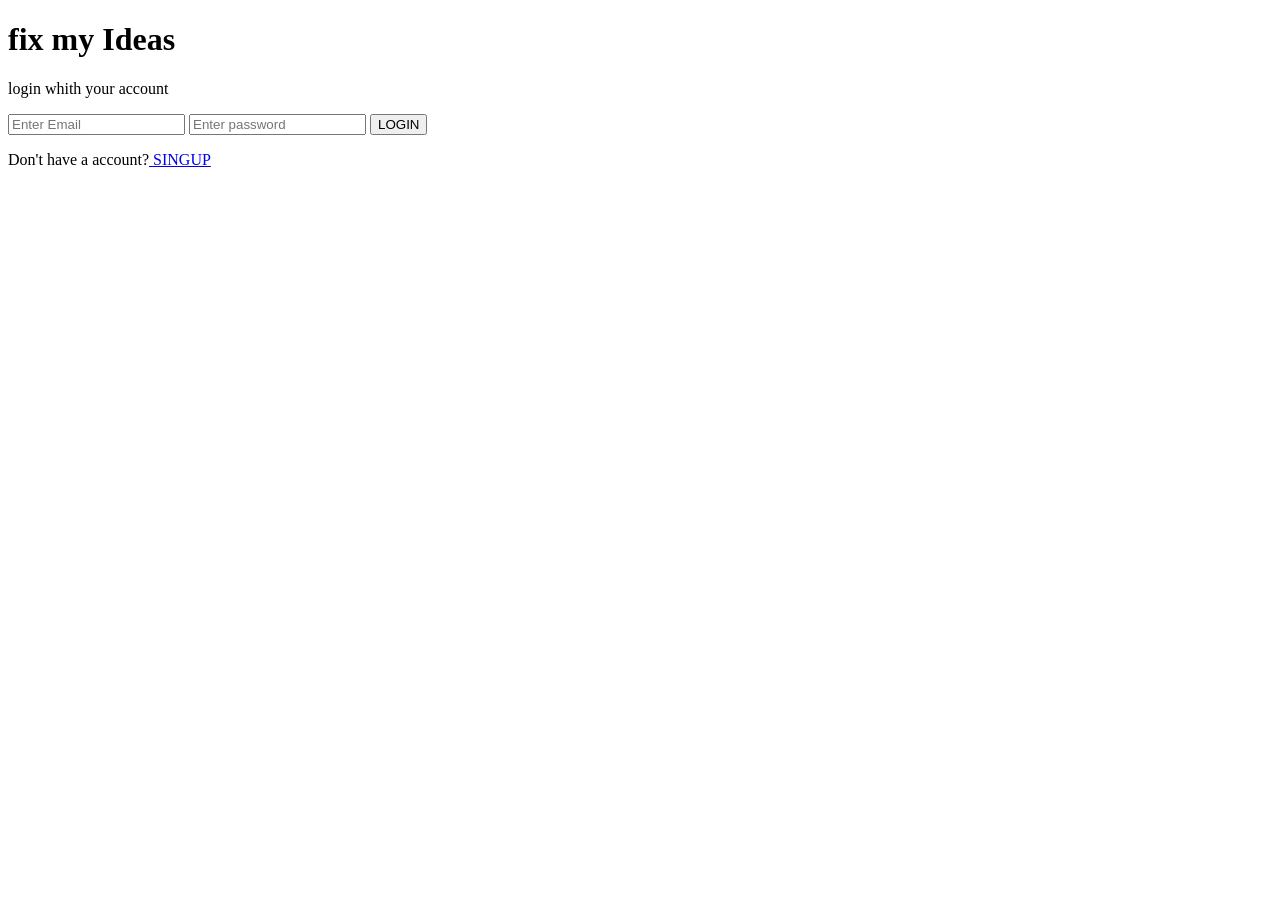
<file: login.html>
<!DOCTYPE html>
<html lang="en"><head>
    <meta charset="UTF-8">
    <meta name="viewport" content="width=device-width, initial-scale=1.0">
    <title>Login-Fix My Ideas</title>
</head>
<body>
    <div class="login-box"> 
<h1>fix my Ideas</h1><p>
login whith your account</p>
<form>
    <input type="email" id="Email" placeholder="Enter Email" required="">
    <input type="password" id="Password" placeholder="Enter password" required="">
<button>LOGIN</button>
</form>
<div> <p>Don't have a account?<a href="signup.html"> SINGUP</a>
</p>
</div>
</div>
    

</body></html>
</file>
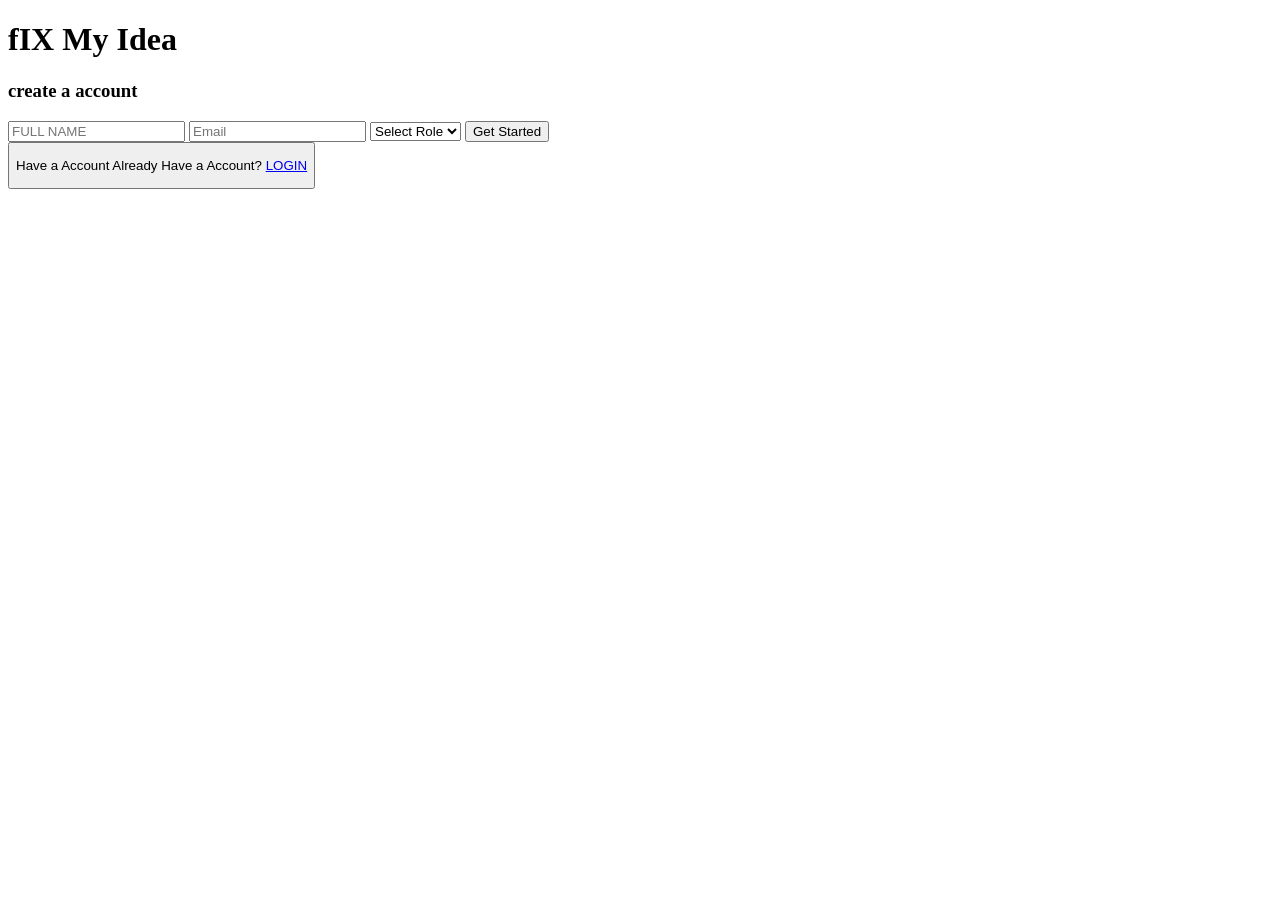
<file: signup.html>
<!DOCTYPE html>
<html lang="en"><head>
    <meta charset="UTF-8">
    <meta name="viewport" content="width=device-width, initial-scale=1.0">
    <title>signup-Fix MyIdea</title>
</head>
<body>
    <div class="signup-container">
<h1>fIX My Idea</h1>
<h3>create a account</h3>
<input type="text" placeholder="FULL NAME">
<input type="email" placeholder="Email" <input="" <="" div="">
<select> <div class="button">
    <option>Select Role</option>
    <option>Client</option>
    <option>Editor</option>
</div></select>
<button>Get Started
</button>
<div>
<button> <p>Have a Account
    Already Have a Account? <a href="login.html">LOGIN</a></p>
</button>
</div>

</div></body></html>
</file>
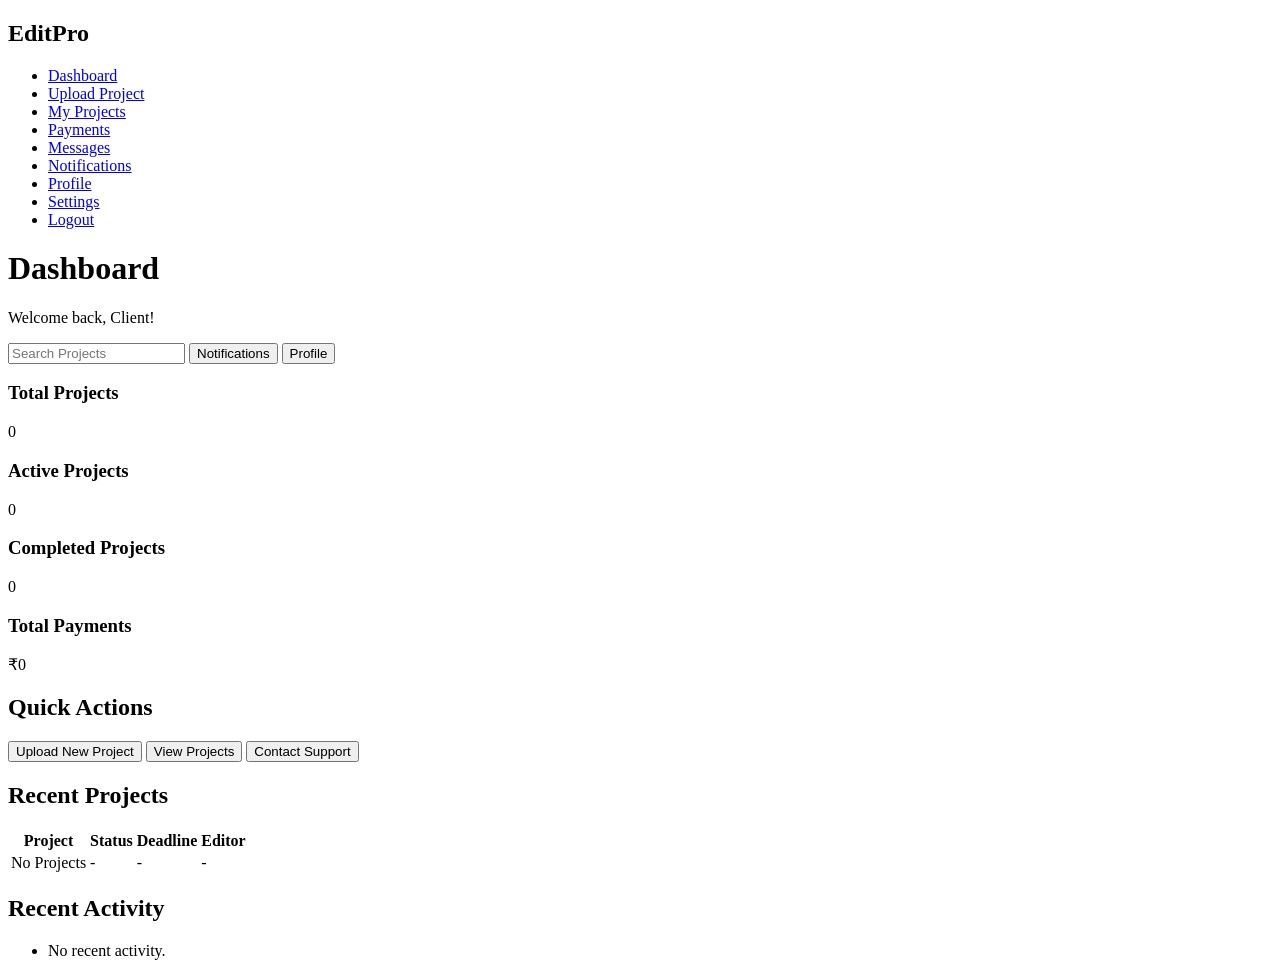
<file: client/dashboard.html>
<!DOCTYPE html>
<html lang="en"><head>
    <meta charset="UTF-8">
    <meta name="viewport" content="width=device-width, initial-scale=1.0">
    <title>Client Dashboard | EditPro</title>
</head>

<body>

    <!-- Sidebar -->
    <aside>

        <div>
            <h2>EditPro</h2>
        </div>

        <nav>
            <ul>
                <li><a href="#">Dashboard</a></li>
                <li><a href="upload-project.html">Upload Project</a></li>
                <li><a href="my-projects.html">My Projects</a></li>
                <li><a href="#">Payments</a></li>
                <li><a href="#">Messages</a></li>
                <li><a href="#">Notifications</a></li>
                <li><a href="#">Profile</a></li>
                <li><a href="#">Settings</a></li>
                <li><a href="../login.html">Logout</a></li>
            </ul>
        </nav>

    </aside>

    <!-- Main Content -->
    <main>

        <!-- Top Header -->
        <header>

            <div>
                <h1>Dashboard</h1>
                <p>Welcome back, Client!</p>
            </div>

            <div>
                <input type="search" placeholder="Search Projects">
                <button>Notifications</button>
                <button>Profile</button>
            </div>

        </header>

        <!-- Statistics -->
        <section>

            <article>
                <h3>Total Projects</h3>
                <p>0</p>
            </article>

            <article>
                <h3>Active Projects</h3>
                <p>0</p>
            </article>

            <article>
                <h3>Completed Projects</h3>
                <p>0</p>
            </article>

            <article>
                <h3>Total Payments</h3>
                <p>₹0</p>
            </article>

        </section>

        <!-- Quick Actions -->
        <section>

            <h2>Quick Actions</h2>

            <button>Upload New Project</button>
            <button>View Projects</button>
            <button>Contact Support</button>

        </section>

        <!-- Recent Projects -->
        <section>

            <h2>Recent Projects</h2>

            <table>

                <thead>
                    <tr>
                        <th>Project</th>
                        <th>Status</th>
                        <th>Deadline</th>
                        <th>Editor</th>
                    </tr>
                </thead>

                <tbody>
                    <tr>
                        <td>No Projects</td>
                        <td>-</td>
                        <td>-</td>
                        <td>-</td>
                    </tr>
                </tbody>

            </table>

        </section>

        <!-- Activity -->
        <section>

            <h2>Recent Activity</h2>

            <ul>
                <li>No recent activity.</li>
            </ul>

        </section>

    </main>


</body></html>
</file>
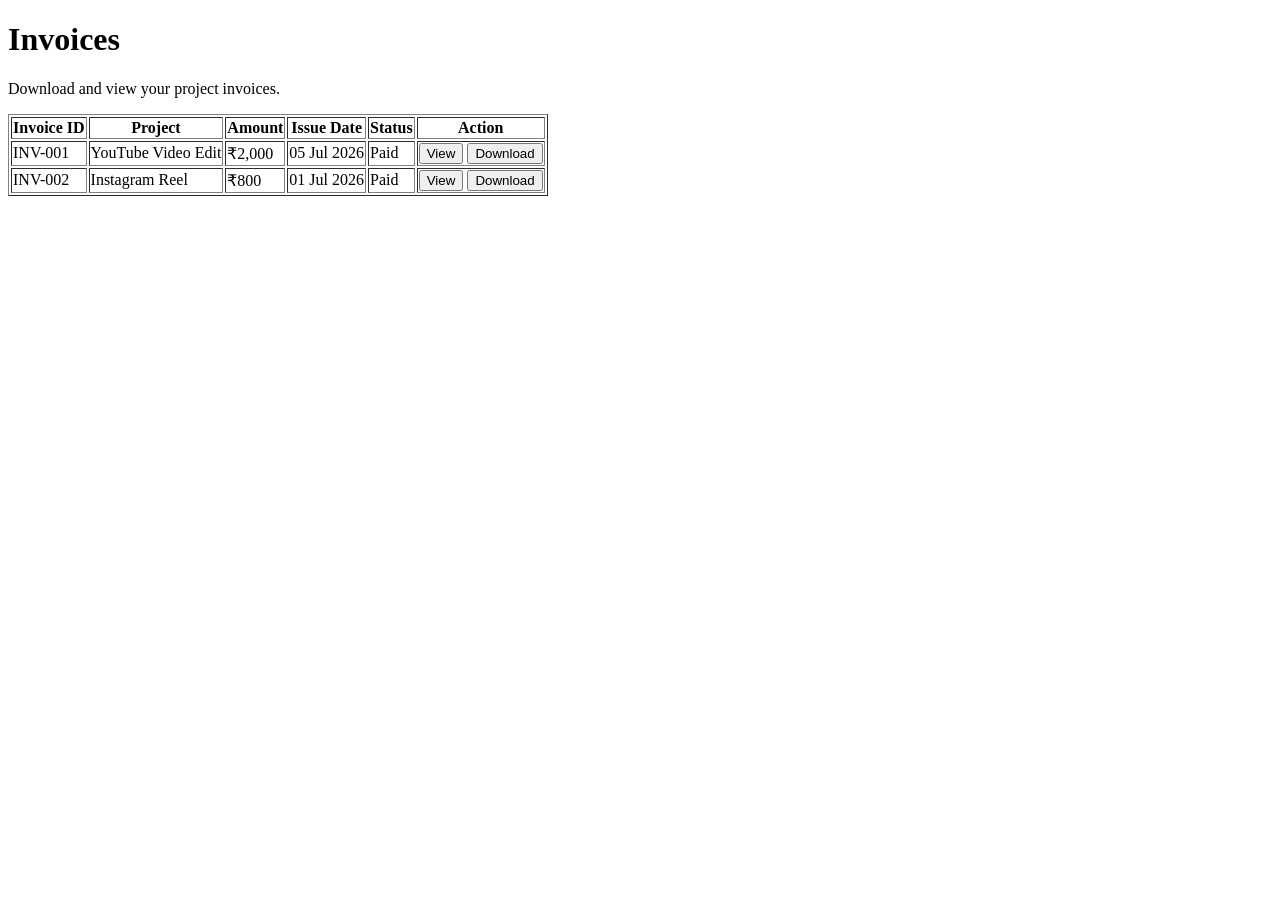
<file: client/invoices.html>
<!DOCTYPE html>
<html lang="en"><head>
    <meta charset="UTF-8">
    <meta name="viewport" content="width=device-width, initial-scale=1.0">
    <title>Invoices | EditPro</title>
</head>
<body>

<header>
    <h1>Invoices</h1>
    <p>Download and view your project invoices.</p>
</header>

<main>

    <section>

        <table border="1">

            <thead>
                <tr>
                    <th>Invoice ID</th>
                    <th>Project</th>
                    <th>Amount</th>
                    <th>Issue Date</th>
                    <th>Status</th>
                    <th>Action</th>
                </tr>
            </thead>

            <tbody>

                <tr>
                    <td>INV-001</td>
                    <td>YouTube Video Edit</td>
                    <td>₹2,000</td>
                    <td>05 Jul 2026</td>
                    <td>Paid</td>
                    <td>
                        <button>View</button>
                        <button>Download</button>
                    </td>
                </tr>

                <tr>
                    <td>INV-002</td>
                    <td>Instagram Reel</td>
                    <td>₹800</td>
                    <td>01 Jul 2026</td>
                    <td>Paid</td>
                    <td>
                        <button>View</button>
                        <button>Download</button>
                    </td>
                </tr>

            </tbody>

        </table>

    </section>

</main>


</body></html>
</file>
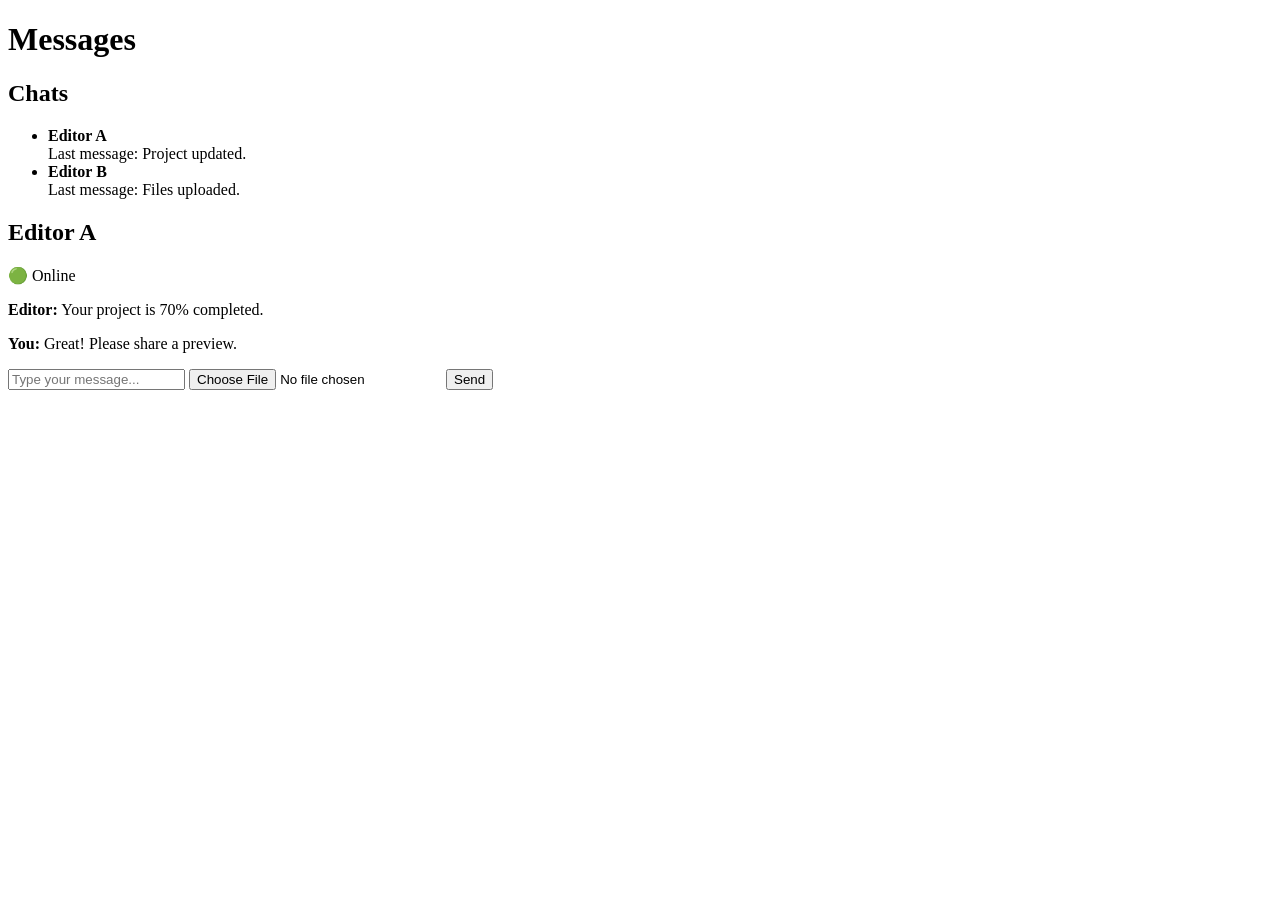
<file: client/messages.html>
<!DOCTYPE html>
<html lang="en"><head>
    <meta charset="UTF-8">
    <meta name="viewport" content="width=device-width, initial-scale=1.0">
    <title>Messages | EditPro</title>
</head>
<body>

<header>
    <h1>Messages</h1>
</header>

<main>

    <!-- Chat List -->
    <aside>

        <h2>Chats</h2>

        <ul>
            <li>
                <strong>Editor A</strong><br>
                Last message: Project updated.
            </li>

            <li>
                <strong>Editor B</strong><br>
                Last message: Files uploaded.
            </li>
        </ul>

    </aside>

    <!-- Chat Window -->
    <section>

        <header>
            <h2>Editor A</h2>
            <p>🟢 Online</p>
        </header>

        <section>

            <article>
                <p><strong>Editor:</strong> Your project is 70% completed.</p>
            </article>

            <article>
                <p><strong>You:</strong> Great! Please share a preview.</p>
            </article>

        </section>

        <!-- Message Input -->
        <footer>

            <input type="text" placeholder="Type your message...">

            <input type="file">

            <button>Send</button>

        </footer>

    </section>

</main>


</body></html>
</file>
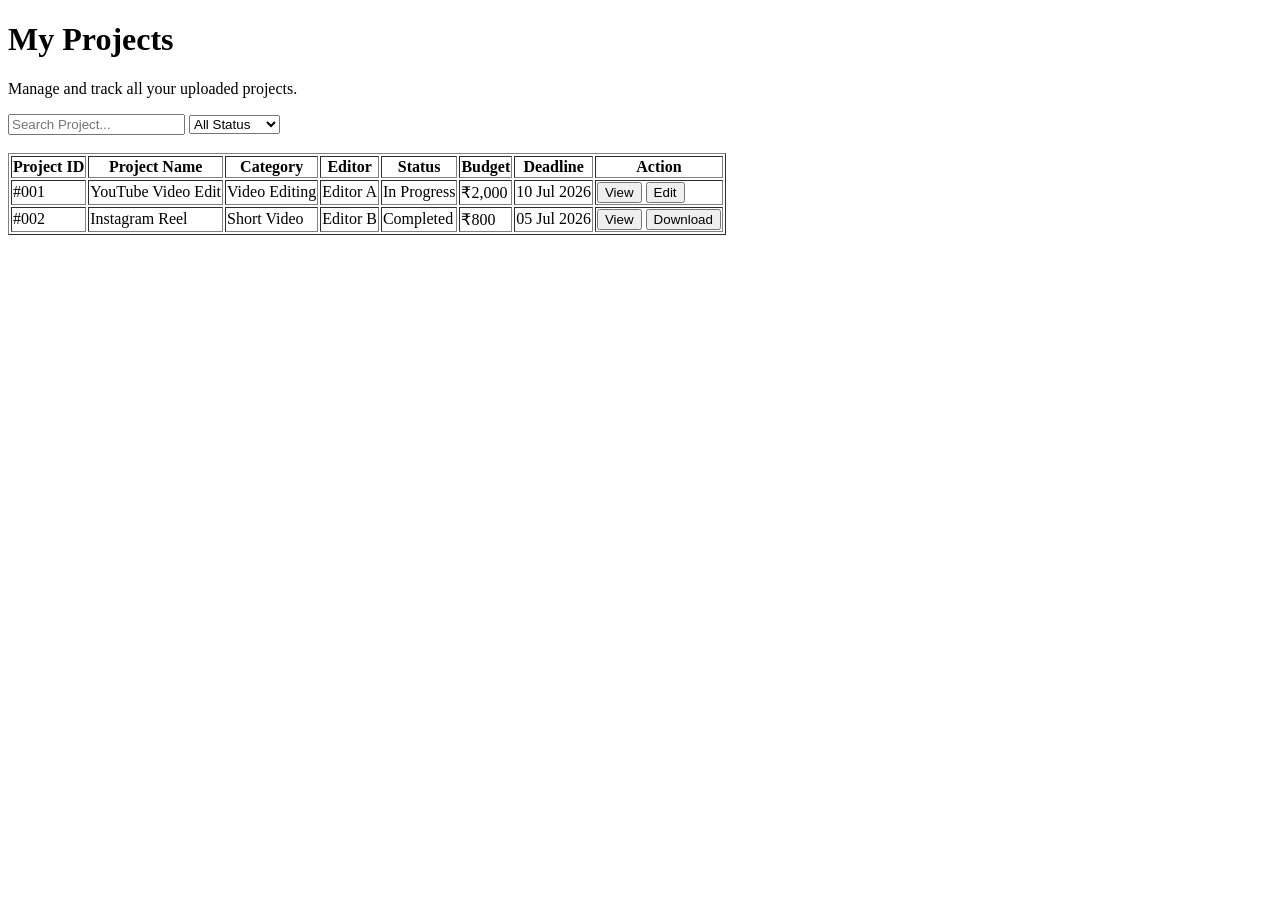
<file: client/my-project.html>
<!DOCTYPE html>
<html lang="en"><head>
    <meta charset="UTF-8">
    <meta name="viewport" content="width=device-width, initial-scale=1.0">
    <title>My Projects | EditPro</title>
</head>
<body>

    <header>
        <h1>My Projects</h1>
        <p>Manage and track all your uploaded projects.</p>
    </header>

    <main>

        <!-- Search -->
        <section>
            <input type="search" placeholder="Search Project...">

            <select>
                <option>All Status</option>
                <option>Pending</option>
                <option>In Progress</option>
                <option>Completed</option>
                <option>Rejected</option>
            </select>
        </section>

        <br>

        <!-- Projects Table -->
        <section>

            <table border="1">

                <thead>
                    <tr>
                        <th>Project ID</th>
                        <th>Project Name</th>
                        <th>Category</th>
                        <th>Editor</th>
                        <th>Status</th>
                        <th>Budget</th>
                        <th>Deadline</th>
                        <th>Action</th>
                    </tr>
                </thead>

                <tbody>

                    <tr>
                        <td>#001</td>
                        <td>YouTube Video Edit</td>
                        <td>Video Editing</td>
                        <td>Editor A</td>
                        <td>In Progress</td>
                        <td>₹2,000</td>
                        <td>10 Jul 2026</td>
                        <td>
                            <button>View</button>
                            <button>Edit</button>
                        </td>
                    </tr>

                    <tr>
                        <td>#002</td>
                        <td>Instagram Reel</td>
                        <td>Short Video</td>
                        <td>Editor B</td>
                        <td>Completed</td>
                        <td>₹800</td>
                        <td>05 Jul 2026</td>
                        <td>
                            <button>View</button>
                            <button>Download</button>
                        </td>
                    </tr>

                </tbody>

            </table>

        </section>

    </main>


</body></html>
</file>
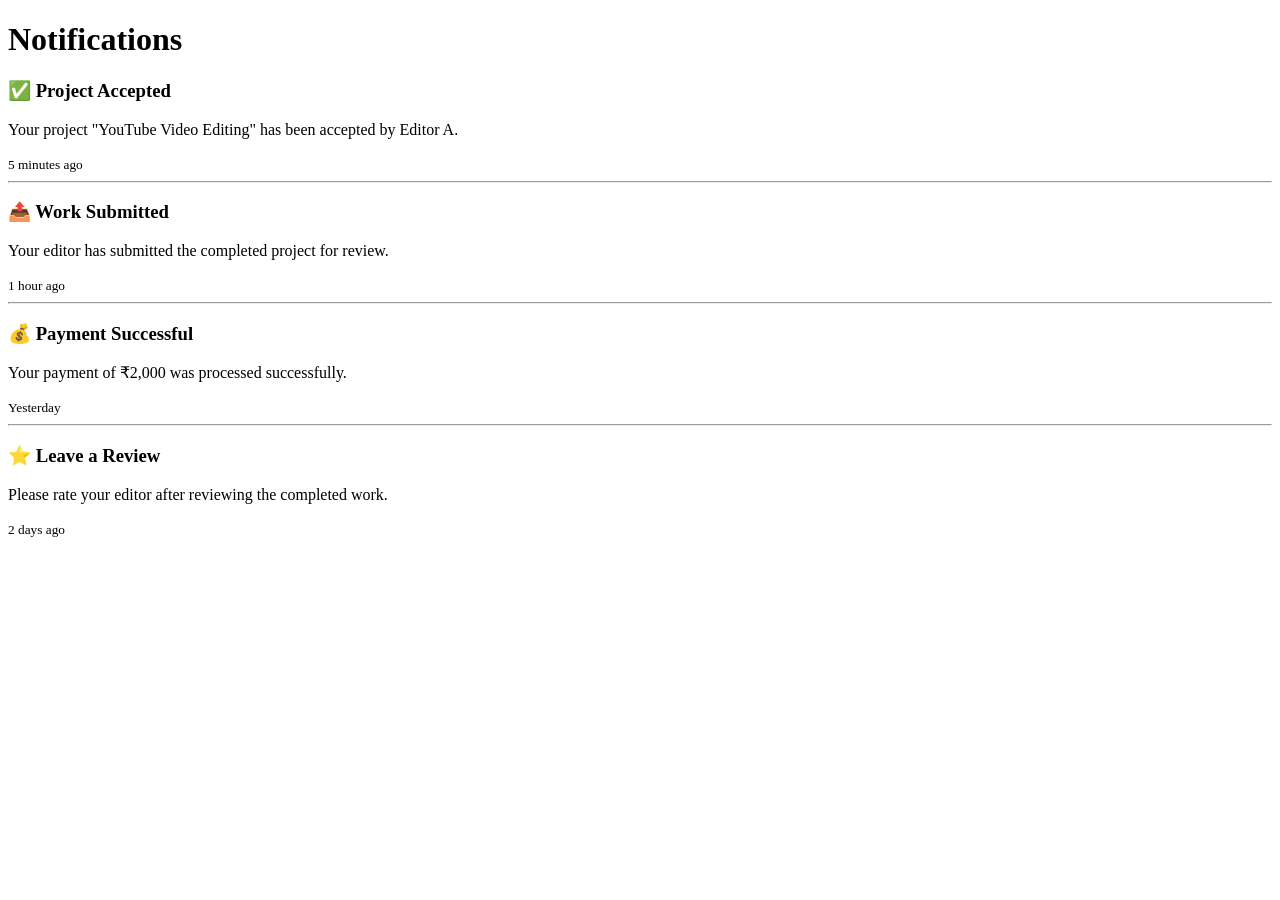
<file: client/notifications.html>
<!DOCTYPE html>
<html lang="en"><head>
    <meta charset="UTF-8">
    <meta name="viewport" content="width=device-width, initial-scale=1.0">
    <title>Notifications | EditPro</title>
</head>
<body>

<header>
    <h1>Notifications</h1>
</header>

<main>

    <section>

        <article>
            <h3>✅ Project Accepted</h3>
            <p>Your project "YouTube Video Editing" has been accepted by Editor A.</p>
            <small>5 minutes ago</small>
        </article>

        <hr>

        <article>
            <h3>📤 Work Submitted</h3>
            <p>Your editor has submitted the completed project for review.</p>
            <small>1 hour ago</small>
        </article>

        <hr>

        <article>
            <h3>💰 Payment Successful</h3>
            <p>Your payment of ₹2,000 was processed successfully.</p>
            <small>Yesterday</small>
        </article>

        <hr>

        <article>
            <h3>⭐ Leave a Review</h3>
            <p>Please rate your editor after reviewing the completed work.</p>
            <small>2 days ago</small>
        </article>

    </section>

</main>


</body></html>
</file>
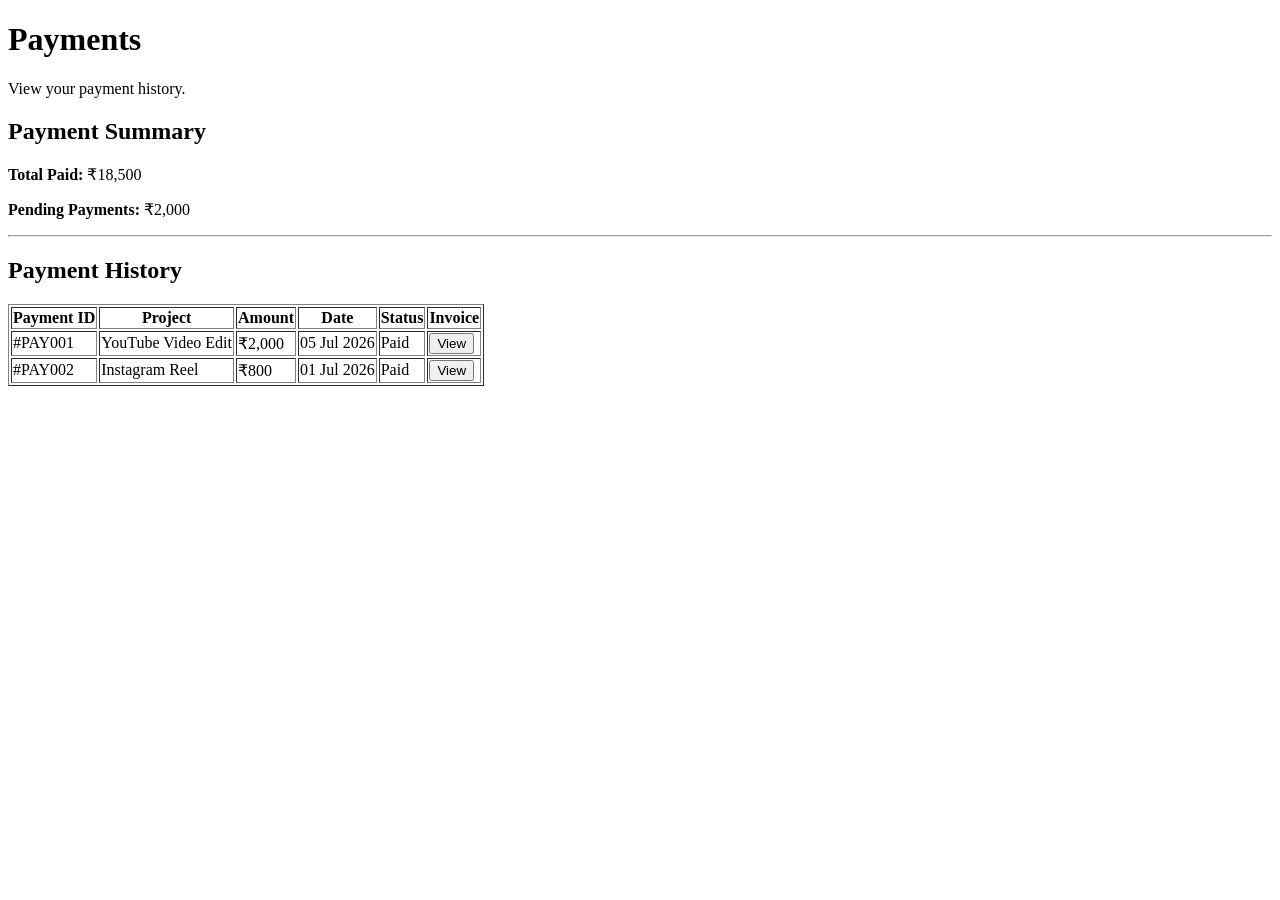
<file: client/payments.html>
<!DOCTYPE html>
<html lang="en"><head>
    <meta charset="UTF-8">
    <meta name="viewport" content="width=device-width, initial-scale=1.0">
    <title>Payments | EditPro</title>
</head>
<body>

<header>
    <h1>Payments</h1>
    <p>View your payment history.</p>
</header>

<main>

    <!-- Payment Summary -->
    <section>

        <h2>Payment Summary</h2>

        <p><strong>Total Paid:</strong> ₹18,500</p>
        <p><strong>Pending Payments:</strong> ₹2,000</p>

    </section>

    <hr>

    <!-- Payment History -->
    <section>

        <h2>Payment History</h2>

        <table border="1">

            <thead>
                <tr>
                    <th>Payment ID</th>
                    <th>Project</th>
                    <th>Amount</th>
                    <th>Date</th>
                    <th>Status</th>
                    <th>Invoice</th>
                </tr>
            </thead>

            <tbody>

                <tr>
                    <td>#PAY001</td>
                    <td>YouTube Video Edit</td>
                    <td>₹2,000</td>
                    <td>05 Jul 2026</td>
                    <td>Paid</td>
                    <td><button>View</button></td>
                </tr>

                <tr>
                    <td>#PAY002</td>
                    <td>Instagram Reel</td>
                    <td>₹800</td>
                    <td>01 Jul 2026</td>
                    <td>Paid</td>
                    <td><button>View</button></td>
                </tr>

            </tbody>

        </table>

    </section>

</main>


</body></html>
</file>
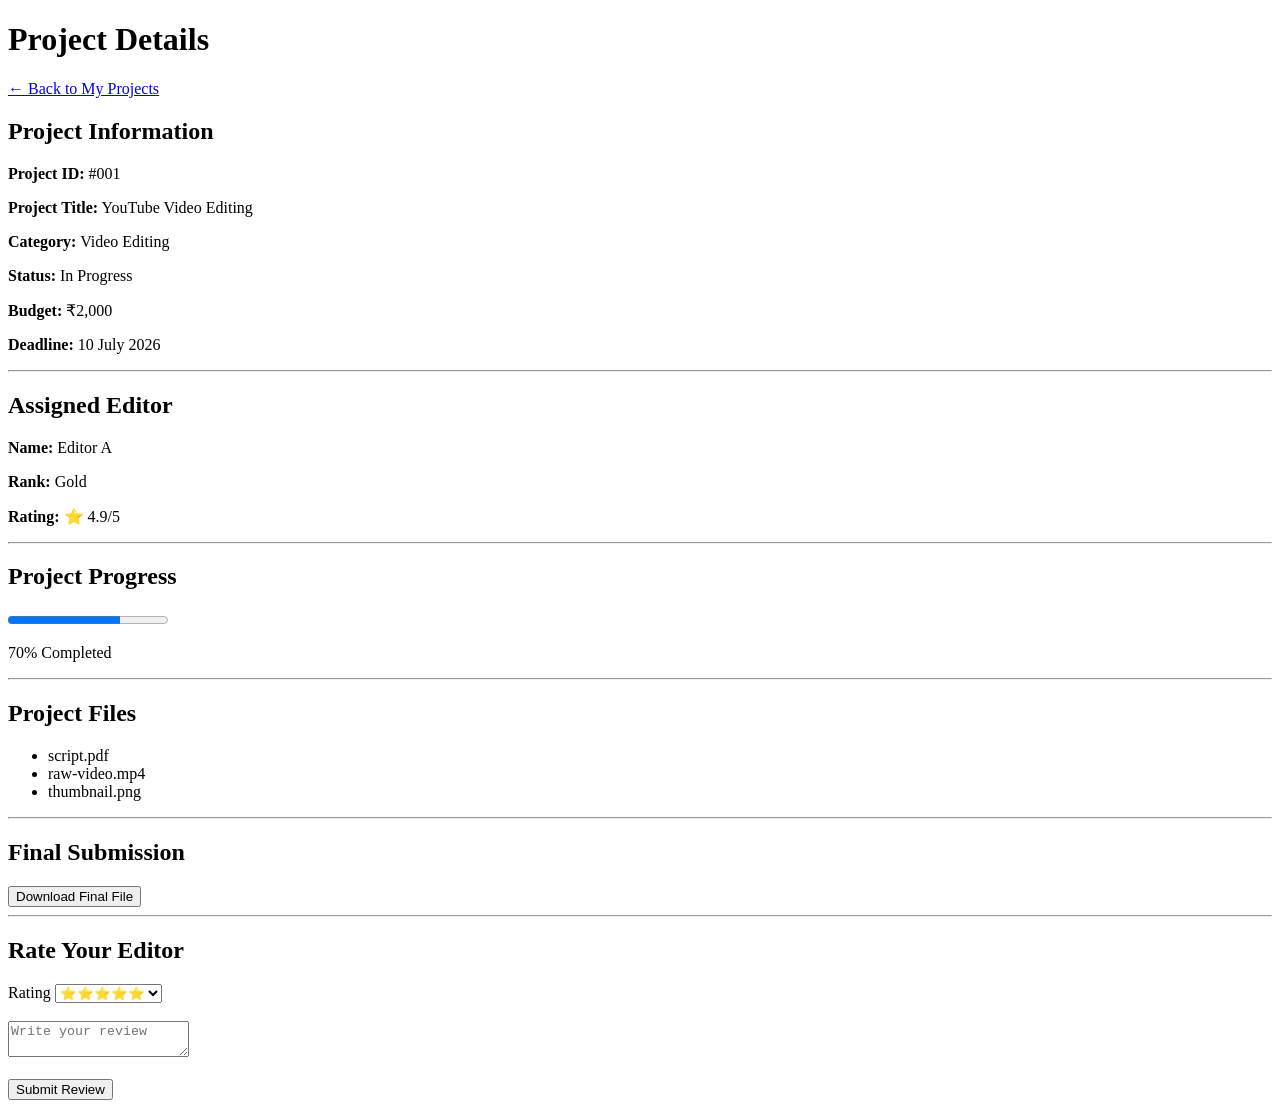
<file: client/project-details.html>
<!DOCTYPE html>
<html lang="en"><head>
    <meta charset="UTF-8">
    <meta name="viewport" content="width=device-width, initial-scale=1.0">
    <title>Project Details | EditPro</title>
</head>
<body>

<header>
    <h1>Project Details</h1>
    <a href="my-projects.html">← Back to My Projects</a>
</header>

<main>

    <!-- Project Information -->
    <section>

        <h2>Project Information</h2>

        <p><strong>Project ID:</strong> #001</p>
        <p><strong>Project Title:</strong> YouTube Video Editing</p>
        <p><strong>Category:</strong> Video Editing</p>
        <p><strong>Status:</strong> In Progress</p>
        <p><strong>Budget:</strong> ₹2,000</p>
        <p><strong>Deadline:</strong> 10 July 2026</p>

    </section>

    <hr>

    <!-- Assigned Editor -->
    <section>

        <h2>Assigned Editor</h2>

        <p><strong>Name:</strong> Editor A</p>
        <p><strong>Rank:</strong> Gold</p>
        <p><strong>Rating:</strong> ⭐ 4.9/5</p>

    </section>

    <hr>

    <!-- Progress -->
    <section>

        <h2>Project Progress</h2>

        <progress value="70" max="100"></progress>

        <p>70% Completed</p>

    </section>

    <hr>

    <!-- Uploaded Files -->
    <section>

        <h2>Project Files</h2>

        <ul>
            <li>script.pdf</li>
            <li>raw-video.mp4</li>
            <li>thumbnail.png</li>
        </ul>

    </section>

    <hr>

    <!-- Final Submission -->
    <section>

        <h2>Final Submission</h2>

        <button>Download Final File</button>

    </section>

    <hr>

    <!-- Review -->
    <section>

        <h2>Rate Your Editor</h2>

        <label>Rating</label>

        <select>
            <option>⭐⭐⭐⭐⭐</option>
            <option>⭐⭐⭐⭐</option>
            <option>⭐⭐⭐</option>
            <option>⭐⭐</option>
            <option>⭐</option>
        </select>

        <br><br>

        <textarea placeholder="Write your review"></textarea>

        <br><br>

        <button>Submit Review</button>

    </section>

</main>


</body></html>
</file>
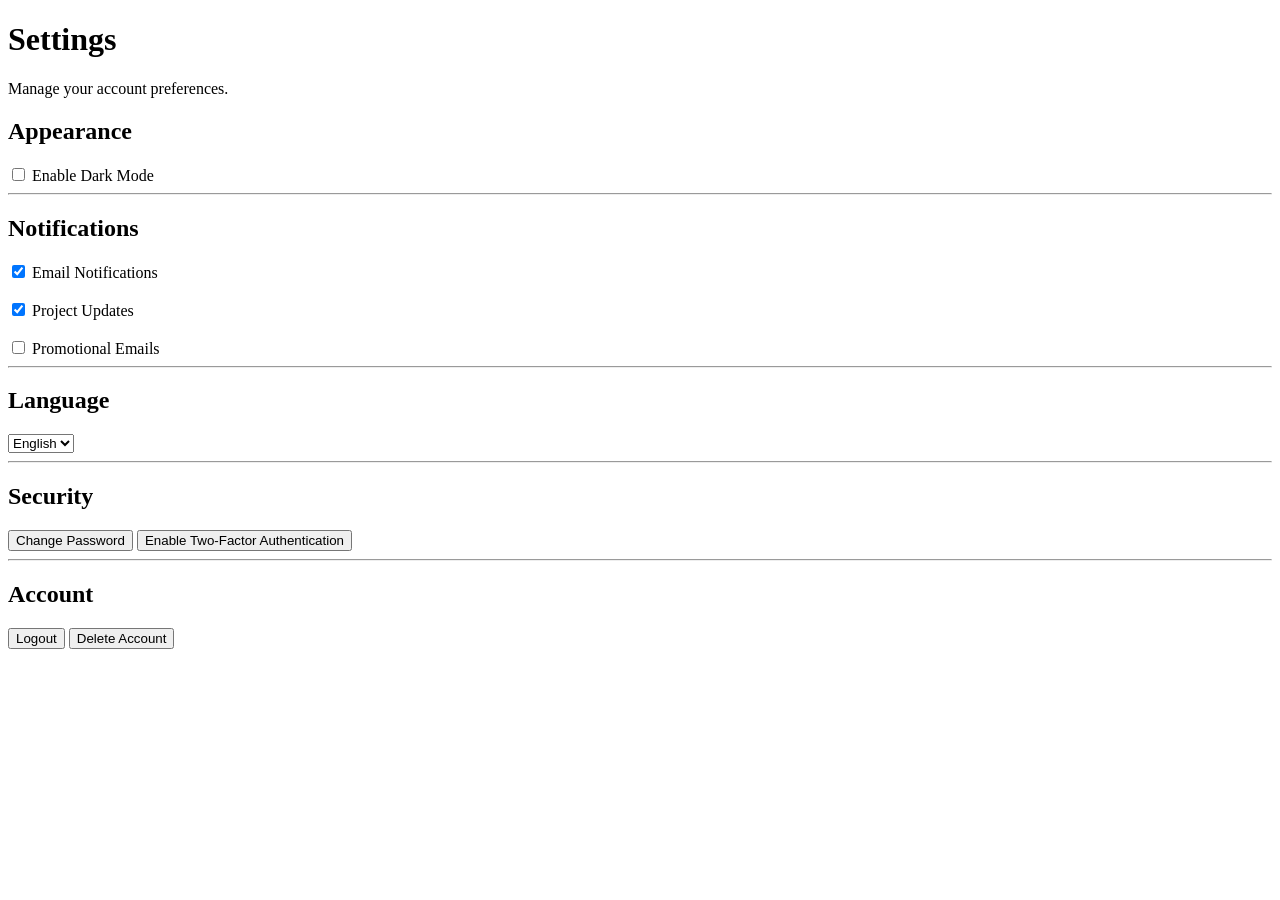
<file: client/settings.html>
<!DOCTYPE html>
<html lang="en"><head>
    <meta charset="UTF-8">
    <meta name="viewport" content="width=device-width, initial-scale=1.0">
    <title>Settings | EditPro</title>
</head>
<body>

<header>
    <h1>Settings</h1>
    <p>Manage your account preferences.</p>
</header>

<main>

    <!-- Appearance -->
    <section>

        <h2>Appearance</h2>

        <label>
            <input type="checkbox">
            Enable Dark Mode
        </label>

    </section>

    <hr>

    <!-- Notifications -->
    <section>

        <h2>Notifications</h2>

        <label>
            <input type="checkbox" checked="">
            Email Notifications
        </label>

        <br><br>

        <label>
            <input type="checkbox" checked="">
            Project Updates
        </label>

        <br><br>

        <label>
            <input type="checkbox">
            Promotional Emails
        </label>

    </section>

    <hr>

    <!-- Language -->
    <section>

        <h2>Language</h2>

        <select>
            <option>English</option>
            <option>Telugu</option>
            <option>Hindi</option>
        </select>

    </section>

    <hr>

    <!-- Security -->
    <section>

        <h2>Security</h2>

        <button>Change Password</button>

        <button>Enable Two-Factor Authentication</button>

    </section>

    <hr>

    <!-- Account -->
    <section>

        <h2>Account</h2>

        <button>Logout</button>

        <button>Delete Account</button>

    </section>

</main>


</body></html>
</file>
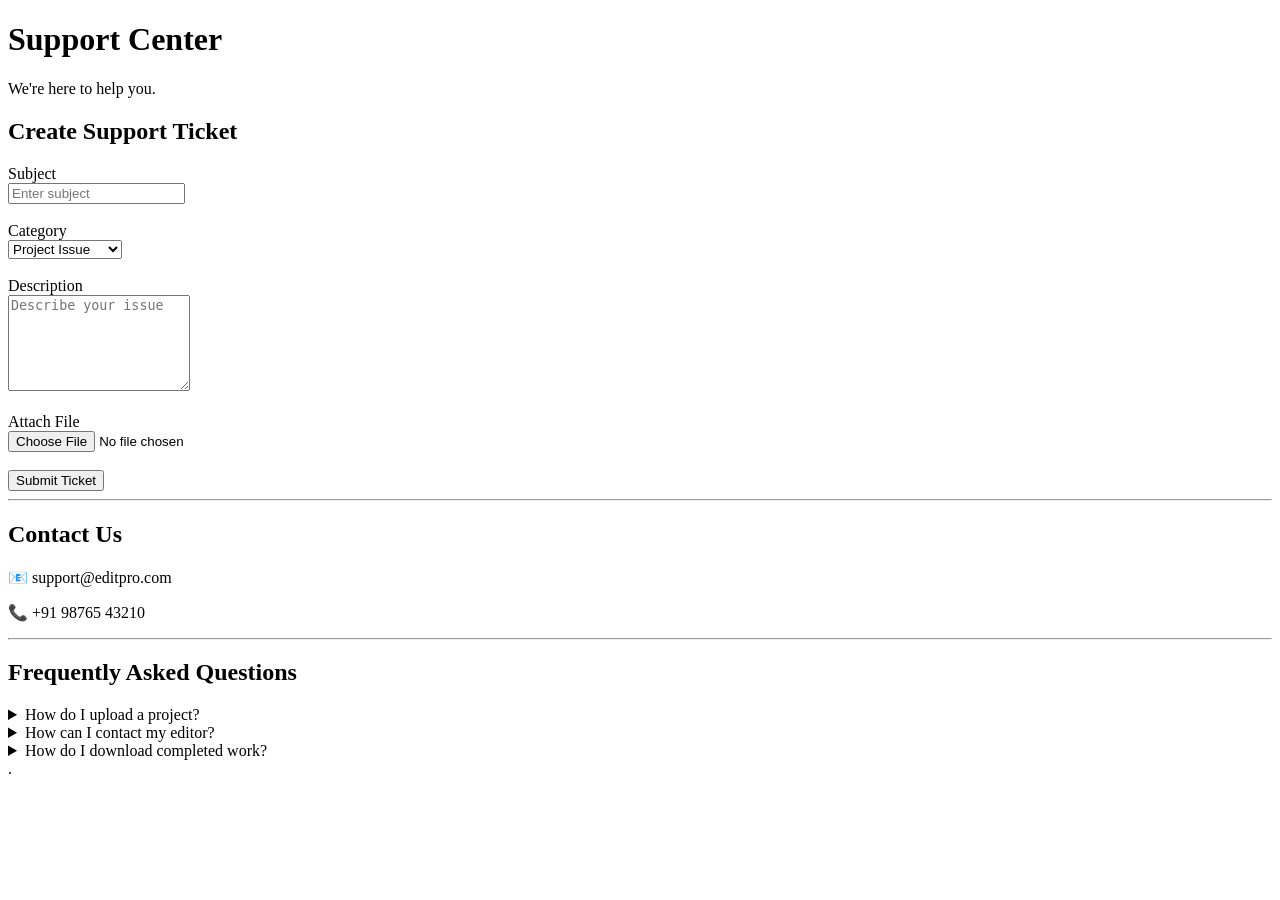
<file: client/support.html>
<!DOCTYPE html>
<html lang="en"><head>
    <meta charset="UTF-8">
    <meta name="viewport" content="width=device-width, initial-scale=1.0">
    <title>Support | EditPro</title>
</head>
<body>

<header>
    <h1>Support Center</h1>
    <p>We're here to help you.</p>
</header>

<main>

    <!-- Create Support Ticket -->
    <section>

        <h2>Create Support Ticket</h2>

        <form>

            <label>Subject</label><br>
            <input type="text" placeholder="Enter subject">

            <br><br>

            <label>Category</label><br>
            <select>
                <option>Project Issue</option>
                <option>Payment Issue</option>
                <option>Technical Issue</option>
                <option>Account Issue</option>
                <option>Other</option>
            </select>

            <br><br>

            <label>Description</label><br>
            <textarea rows="6" placeholder="Describe your issue"></textarea>

            <br><br>

            <label>Attach File</label><br>
            <input type="file">

            <br><br>

            <button type="submit">Submit Ticket</button>

        </form>

    </section>

    <hr>

    <!-- Contact Information -->
    <section>

        <h2>Contact Us</h2>

        <p>📧 support@editpro.com</p>
        <p>📞 +91 98765 43210</p>

    </section>

    <hr>

    <!-- FAQ -->
    <section>

        <h2>Frequently Asked Questions</h2>

        <details>
            <summary>How do I upload a project?</summary>
            <p>Go to Upload Project page and fill in all required details.</p>
        </details>

        <details>
            <summary>How can I contact my editor?</summary>
            <p>Use the Messages page to chat with your assigned editor.</p>
        </details>

        <details>
            <summary>How do I download completed work?</summary>
            <p>Open Project Details and click Download Final File.</p>
        </details>

    </section>

</main>


.</body></html>
</file>
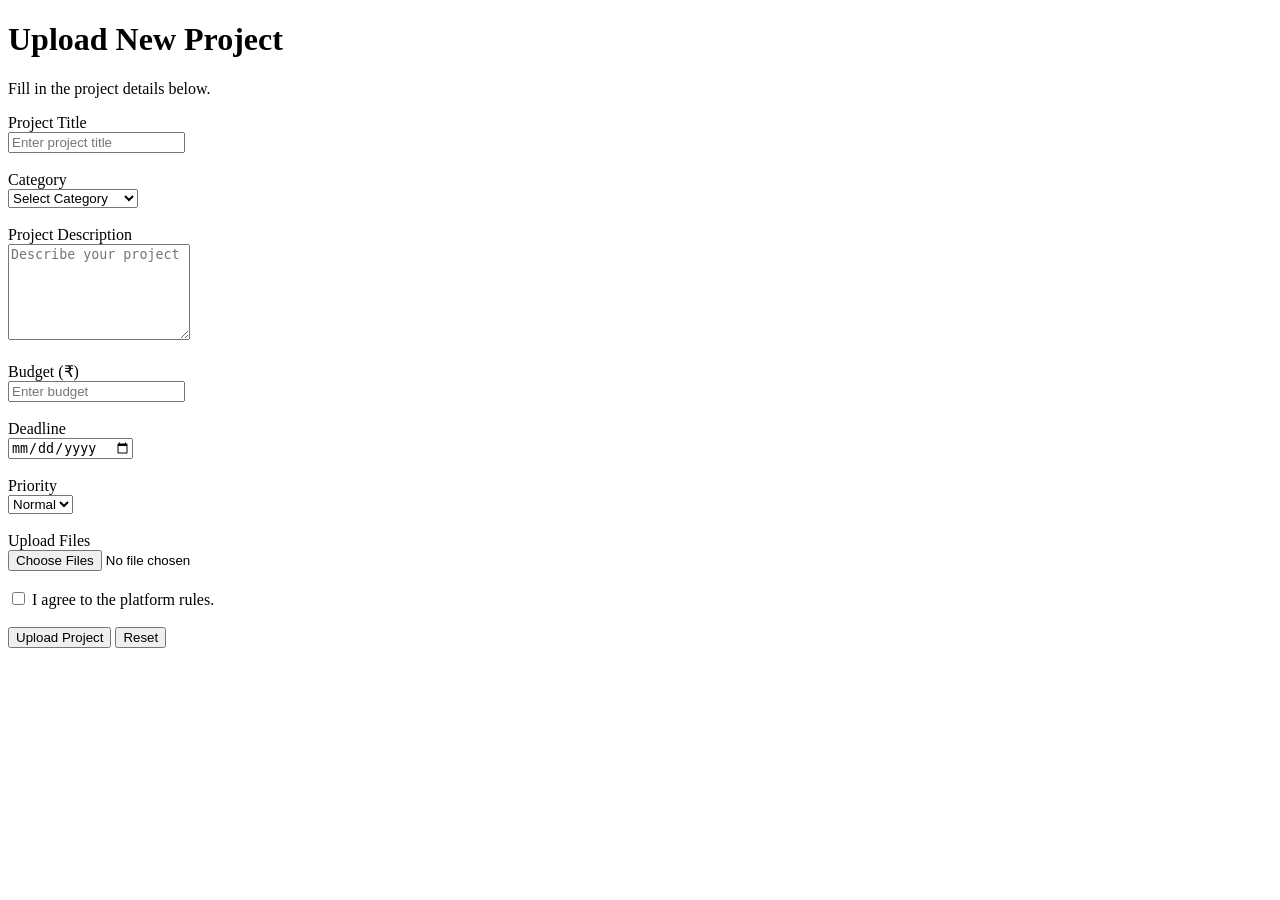
<file: client/upload-project.html>
<!DOCTYPE html>
<html lang="en"><head>
    <meta charset="UTF-8">
    <meta name="viewport" content="width=device-width, initial-scale=1.0">
    <title>Upload Project | EditPro</title>
</head>
<body>

    <header>
        <h1>Upload New Project</h1>
        <p>Fill in the project details below.</p>
    </header>

    <main>

        <form>

            <section>

                <label for="title">Project Title</label><br>
                <input type="text" id="title" name="title" placeholder="Enter project title">

            </section>

            <br>

            <section>

                <label for="category">Category</label><br>

                <select id="category" name="category">
                    <option>Select Category</option>
                    <option>Video Editing</option>
                    <option>Photo Editing</option>
                    <option>Graphic Design</option>
                    <option>Thumbnail Design</option>
                    <option>Animation</option>
                </select>

            </section>

            <br>

            <section>

                <label for="description">Project Description</label><br>

                <textarea id="description" rows="6" placeholder="Describe your project"></textarea>

            </section>

            <br>

            <section>

                <label for="budget">Budget (₹)</label><br>

                <input type="number" id="budget" placeholder="Enter budget">

            </section>

            <br>

            <section>

                <label for="deadline">Deadline</label><br>

                <input type="date" id="deadline">

            </section>

            <br>

            <section>

                <label for="priority">Priority</label><br>

                <select id="priority">
                    <option>Normal</option>
                    <option>High</option>
                    <option>Urgent</option>
                </select>

            </section>

            <br>

            <section>

                <label for="files">Upload Files</label><br>

                <input type="file" id="files" multiple="">

            </section>

            <br>

            <section>

                <label>
                    <input type="checkbox">
                    I agree to the platform rules.
                </label>

            </section>

            <br>

            <button type="submit">Upload Project</button>
            <button type="reset">Reset</button>

        </form>

    </main>


</body></html>
</file>
